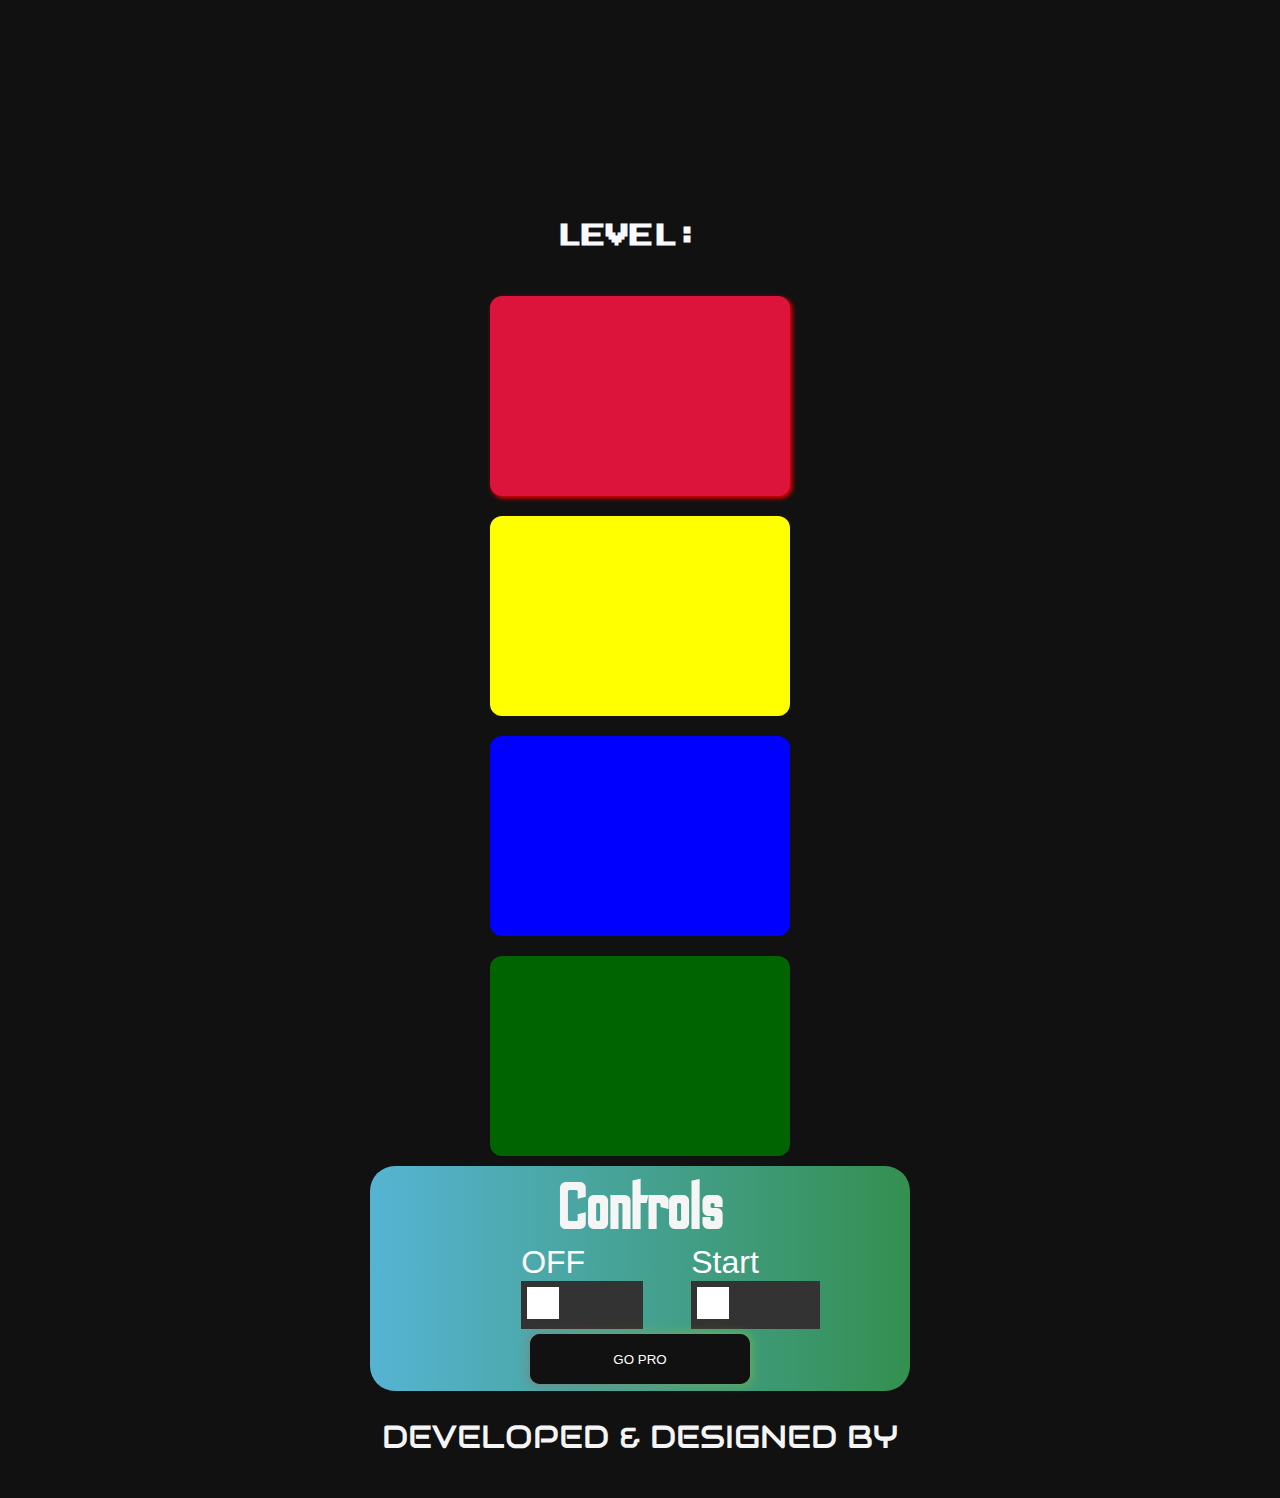
<file: simon.html>
<!DOCTYPE html>
<html lang="en">
<head>
    <meta charset="UTF-8">
    <meta http-equiv="X-UA-Compatible" content="IE=edge">
    <meta name="viewport" content="width=device-width, initial-scale=1.0">
    <link rel="stylesheet" href="simon.css">
    <link rel="preconnect" href="https://fonts.googleapis.com">
<link rel="preconnect" href="https://fonts.gstatic.com" crossorigin>
<link href="https://fonts.googleapis.com/css2?family=Metal+Mania&display=swap" rel="stylesheet">
<link rel="stylesheet" href="https://fonts.googleapis.com/css?family=Audiowide">
<link href="https://fonts.googleapis.com/css?family=Inconsolata:700 " rel="stylesheet">
<link href="https://fonts.googleapis.com/css2?family=Press+Start+2P&display=swap" rel="stylesheet">
<link href="https://fonts.googleapis.com/css2?family=Odibee+Sans&display=swap" rel="stylesheet">




    <title>Naeem Gibson-Will</title>
</head>
<body>
    <header id="grad">
    <a href="index.html">
        <span class="text">S</span>
        <span class="text">I</span>
        <span class="text">M</span>
        <span class="text">O</span>
        <span class="text">N</span>
    </a>
    </header>
    <div class="level-header">
        <div class="container">
          <div class="level-header__title">
           
              <h2 class="title">LEVEL:</h2>
           
          </div>
          <div class="level-header__score">
            <h2 class="score js-score"></h2>
          </div>
        </div>
    </div>
    <section>
        <div class="board">
       <div data-key="80" id="red" class="cell"></div>
       <div id="yellow" class="cell"></div>
       <div id="blue" class="cell"></div>
       <div id="green" class="cell"></div>
        </div>
        <div class="controls">
            <h1>Controls</h1>

            <div class="cntrlbtns">
                <label class="toggle1">
                    <span class="onoff">OFF</span>
                    <input id="toggle1" type="checkbox" />
                    <span class="slider round"></span>
                  </label>
                  <label class="toggle2">
                    <span class="startstop">Start</span>
                    <input id="toggle2" type="checkbox" />
                    <span class="slider round"></span>
                  </label>
           </div>
           <button class="buttons" id="pro1" >GO PRO</button>
        </div>
    </section>
    <audio id="topleft" src="sounds/topleft.wav"></audio>
    <audio id="topright" src="sounds/topright.wav"></audio>
    <audio id="btmright" src="sounds/btmright.wav"></audio>
    <audio id="btmleft" src="sounds/btmleft.wav"></audio>
    <audio id="wrngbz" src="sounds/wrongbuzz.wav"></audio>
<audio id="byte1" data-key="80" src="sounds/KICK1.wav"></audio>
<footer>
    <a href="#">
        <P>DEVELOPED & DESIGNED BY </P>
        <span class="text">N</span>
        <span class="text">A</span>
        <span class="text">E</span>
        <span class="text">E</span>
        <span class="text">M</span>
        <span class="text">G</span>
        <span class="text">I</span>
        <span class="text">B</span>
        <span class="text">S</span>
        <span class="text">O</span>
        <span class="text">N</span>
    </a>
</footer>
<script src="script.js"></script>
</body>
</html>
</file>
<file: simon.css>
* {
    margin: 0;
    padding: 0;
}


body {
    background-color: #111;
    margin: 0 0;
    padding: 0 0;
    height: 100%;
    font-family: 'Inconsolata', monospace;
}

#grad {
    background-color: #111;
    font-family: Audiowide;
    margin: 0;
    padding-top: 25px;
    text-align: center;
    font-size: 8em;
  }
  span {
    animation: glow 2s ease-in-out both infinite;
 }
  span:nth-child(1) {
    animation-delay: -0.2857142857s;
 }
  span:nth-child(2) {
    animation-delay: -0.5714285714s;
 }
  span:nth-child(3) {
    animation-delay: -0.8571428571s;
 }
  span:nth-child(4) {
    animation-delay: -1.1428571429s;
 }
  span:nth-child(5) {
    animation-delay: -1.4285714286s;
 }

  @keyframes glow {
    0%, 100% {
      text-shadow: 0 0 8.3333333333px snow, 0 -25px 50px tomato, -25px 25px 50px yellow, 25px 25px 50px tomato;
   }
    33% {
      text-shadow: 0 0 8.3333333333px snow, 0 -25px 50px cyan, -25px 25px 50px tomato, 25px 25px 50px cyan;
   }
    66% {
      text-shadow: 0 0 8.3333333333px snow, 0 -25px 50px yellow, -25px 25px 50px cyan, 25px 25px 50px yellow;
   }
 }
 .container {
  width: 90%;
  max-width: 800px;
  margin: 0 auto;
}

.level-header {
  padding: 2rem 0;
  color: ghostwhite;
}

.level-header .container {
  display: flex;
  flex-direction: row;
  justify-content: center;
  align-items: center;
  flex-wrap: nowrap;
}



h2.score.js-score {
  color: red;
  padding: 5px;
  margin: 5px;
  font-size: 2em;
}
h2.title{
  font-family: 'Press Start 2P', cursive;
}

.level-header h2,
.level-header h4 {
  display: inline;
}
a{
  text-decoration: none;
  color: #111;
}
section{
  display: flex;
  flex-direction: column;
  justify-content: center;
    margin: 0;
    text-align: center;
    align-items: center;
    min-height: 80vh;
}
  .board {
  display: flex;
  flex-wrap: wrap;
  background-color:  #111;
  justify-content: center;
  align-items: center;
  width: 45%;
  height: 100%;
  flex-direction: row;
  min-height: 40vh;
  flex-basis: 50%;

}
.cell {
  background-color: #f1f1f1;
  width: 100px;
  height: 100px;
  margin: 10px;
  text-align: center;
  line-height: 75px;  
}

#red{
    background-color: crimson;
    width: 300px;
    height: 200px;
    border-radius: 12px;
    box-shadow: 2px 2px 5px red;
}

#red:hover{
    background-color: crimson;
    
    opacity: .5;
}


#yellow{
    background-color: yellow;
    border-radius: 12px;
    width: 300px;
    height: 200px;
}

#yellow:hover{
    opacity: .5;
}

#blue{
    background-color: blue;
    border-radius: 12px;
    width: 300px;
    height: 200px;
  }



#blue:hover{
    opacity: .5;
}

#green{
    background-color: darkgreen;
    width: 300px;
    height: 200px;
    border-radius: 12px;
  }


#green:hover{
    opacity: .8;
}

h1 {
  font-family: 'Odibee Sans', cursive;
  font-size: 4em;
}
.controls{
  height: 25vh;
  width: 60vh;
  display: flex;
  flex-direction: column;
  justify-content: center;
  border-radius: 25px;
  align-items: center;
  color: whitesmoke;
  background: #348F50;  /* fallback for old browsers */
background: -webkit-linear-gradient(to right, #56B4D3, #348F50);  /* Chrome 10-25, Safari 5.1-6 */
background: linear-gradient(to right, #56B4D3, #348F50); /* W3C, IE 10+/ Edge, Firefox 16+, Chrome 26+, Opera 12+, Safari 7+ */
}

.cntrlbtns{
  display: flex;
  height: 10vh;
  width: 50vh;
  flex-direction: row;
  justify-content: space-evenly;
}
.toggle {
  position: relative;
}

.toggle1 input {
  position: absolute;
  opacity: 0;
  width: 0;
  height: 0;
}

.toggle2 input {
  position: absolute;
  opacity: 0;
  width: 0;
  height: 0;
}

.toggle1 .onoff {
  color: #fff;
  font-size: 2em;
  font-family: Arial, Helvetica, sans-serif;
  display: block;
  text-align: center;
}
.toggle2 .startstop {
  color: #fff;
  font-size: 2em;
  font-family: Arial, Helvetica, sans-serif;
  display: block;
  text-align: center;
}

.slider {
  position: relative;
  display: inline-block;
  cursor: pointer;
  background-color: #333;
  transition: 0.4s;
  width: 3em;
  height: 3em;
}

.slider:before {
  content: "";
  position: absolute;
  height: 2em;
  width: 2em;
  background-color: #fff;
  transition: 0.4s;
  top: 6px;
  left: 6px;
}

input:checked + .slider {
  background-color: #fd5d00;
  box-shadow: 0 0 12px #fd5d00;
}

input:checked + .slider:before {
  transform: translateX(80px);
}

.slider.round {
  width:190%
}

  .buttons {
    width: 220px;
    height: 50px;
    border: none;
    outline: none;
    color: #fff;
    background: rgb(19, 17, 17);
    cursor: pointer;
    position: relative;
    z-index: 0;
    border-radius: 10px;
    opacity: 100%;
}
.buttons:before {
    content: '';
    background: linear-gradient(45deg, #FF0000, #FF7300, #FFFB00, #48FF00, #00FFD5, #002BFF, #7A00FF, #FF00C8, #FF0000);
    position: absolute;
    top: -2px;
    left:-2px;
    background-size: 400%;
    z-index: -1;
    filter: blur(5px);
    width: calc(100% + 4px);
    height: calc(100% + 4px);
    animation: glowing 20s linear infinite;
    opacity: 20%;
    transition: opacity .3s ease-in-out;
    border-radius: 10px;
}
.buttons:active {
    color: white
}
.buttons:active:after {
    background: transparent;
    color: red;
}
.buttons:hover:before {
    opacity: 100%;
    color: red;
}
.buttons:after {
    z-index: -1;
    content: '';
    position: absolute;
    width: 100%;
    height: 100%;
    color: red;
    background: #111;
    left: 0;
    top: 0;
    border-radius: 10px;
}
@keyframes glowing {
    0% { background-position: 0 0; }
    50% { background-position: 400% 0; }
    100% { background-position: 0 0; }
}

footer{
  color: whitesmoke;
  background-color: #111;
    font-family: Audiowide;
    margin: 0;
    padding-top: 25px;
    text-align: center;
    height: 1em;
    font-size: 2em;
}
P{
  color: whitesmoke;
}
/* .button{
	/* display: inline-block;
	position: absolute; */
	/* overflow: hidden;
	left: 40%;
	top: 40%;
  width: 200px;
	perspective:400px;
	background-color: transparent;
  
  -webkit-box-reflect: below 0px -webkit-gradient(linear, left top, left bottom, from(transparent), color-stop(50%, transparent), to(rgba(255,255,255,0.3))); */
/*   
} */
/* .button span{
	display: block;
	position: relative;
	transition:0.3s ease-in-out all;
	transform-origin:50% 0;
  transform-style:preserve-3d;
	background-color: black;
	color: white;
  width: 100%;

}
.button span:after{
	display: block;
	content: attr(data-title);
	position: absolute;
	left: 0;
	top: 0;
	transition:0.3s ease-in-out all;
	transform-origin:50% 0;
	transform:translate3d(0px,105%,0px) rotateX(-90deg);
	background-color: white;
	color: black;
  width: 100%;
}

.button:hover span{
	transform:translate3d(0px,0px,-30px) rotateX(90deg);
} */
</file>
